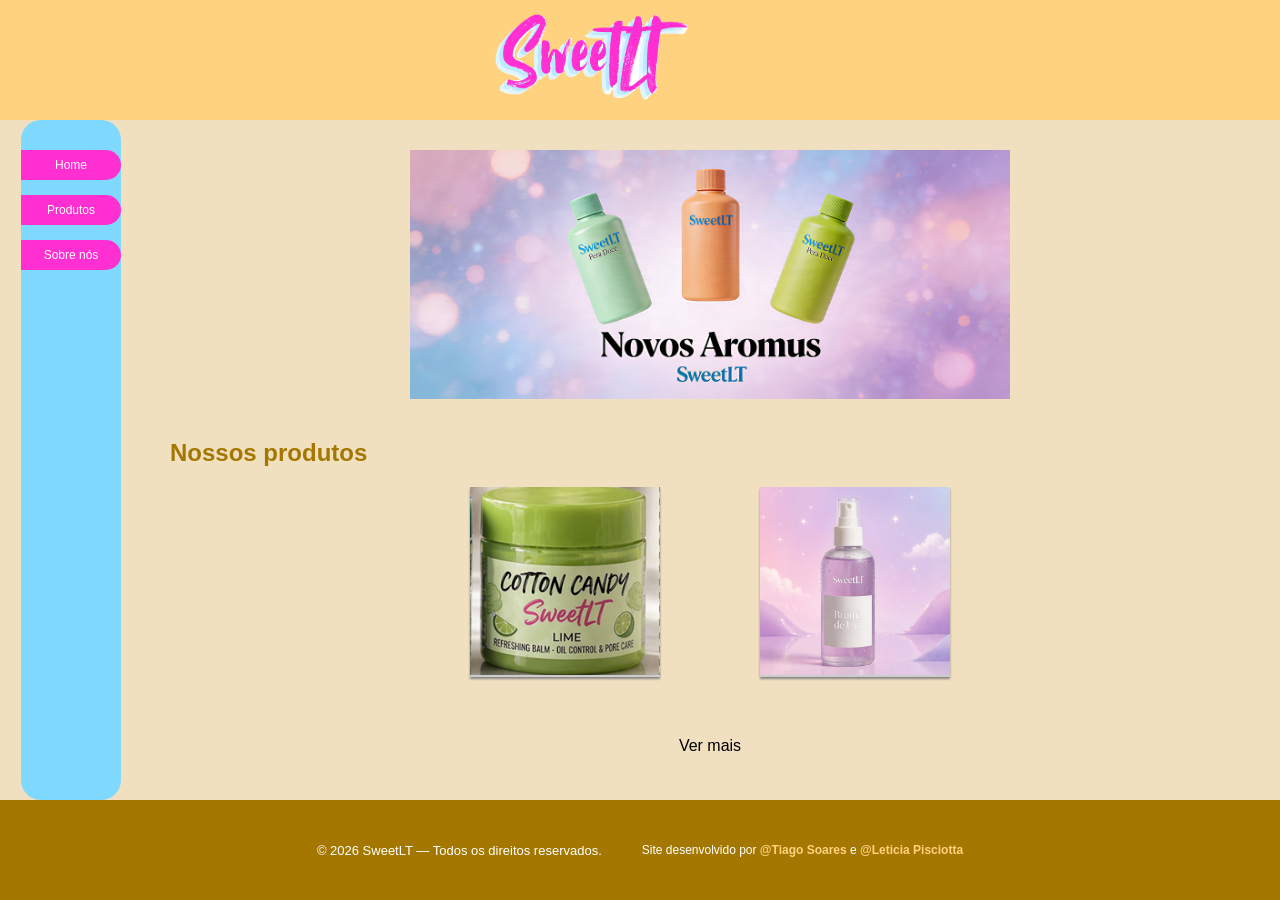
<file: Av2/index.html>
<!DOCTYPE html>
<html lang="pt">
<head>
    <meta charset="UTF-8">
    <meta http-equiv="X-UA-Compatible" content="IE=edge">
    <meta name="viewport" content="width=device-width, initial-scale=1.0">
    <title>SweetLT</title>
<link rel="stylesheet" href="estilos/estilos-comuns.css">
<link rel="stylesheet" href="estilos/estilo-home.css"> 
</head>
<body>
    <!-- Cabeçalho com logo do site.-->
    <header class="cabecalho">
            <div class="containner-logo-pagina">
                        <img class="logo-da-pagina" src="./imagens/SweetLT (2)-fotor-bg-remover-2026042185710.png" alt="logo SweeLT com escrito em Rosa e detalhes de azul claro.">
            </div>
    </header>

    <!-- Container com conteúdo principal do página.-->
    <main class="conteudo-main">    
     <a href="compra2.html"> <img class="img-propaganda" src="./imagens/dreamina-2026.png" 
        alt="Três produtos SweetLT sendo o primeiro verde-água, laranja e verde claro, respectivamente." > </a>
                       
        <h2 class="titulo-produtos">Nossos produtos</h2>
        <div class="produtos-wrapper">
                <div class="produto-container">
                        <a href="compra1.html"><img class="imagem-produto-home" src="./imagens/creme.png" 
                         alt="Cotton Candy - sabor limão"></a>
                </div>
                
                <div class="produto-container">
                       <a href="#produto"> <img class="imagem-produto-home" src="./imagens/bruma.png" 
                         alt=" Bruma de Uva em um frasco spray transparente para skincare."></a>
                </div>
        </div>
        <div class="ver-mais-link">
                        <a href="./produtos.html">Ver mais</a>
        </div>
    </main>

    <!-- Barra de navegação lateral do site.-->
    <aside class="menu-lateral">
            <div class="menu-item">
                    <a href="./index.html">Home</a>
            </div>

            <div class="menu-item">
                    <a href="./produtos.html">Produtos</a>
            </div>

            <div class="menu-item">
                    <a href="./sobre-nos.html">Sobre nós</a>
            </div>
    </aside>

    <!-- Rodapé do site.-->
    <footer class="rodape">
        <p class="rodape-texto">© 2026 SweetLT — Todos os direitos reservados.</p>
        <p class="rodape-creditos">Site desenvolvido por <a href="https://github.com/engTSoares" target="_blank">@Tiago Soares</a> e
                 <a href="https://github.com/Lay4ce" target="_blank">@Leticia Pisciotta</a></p>

    </footer>
</body>
</html>
</file>
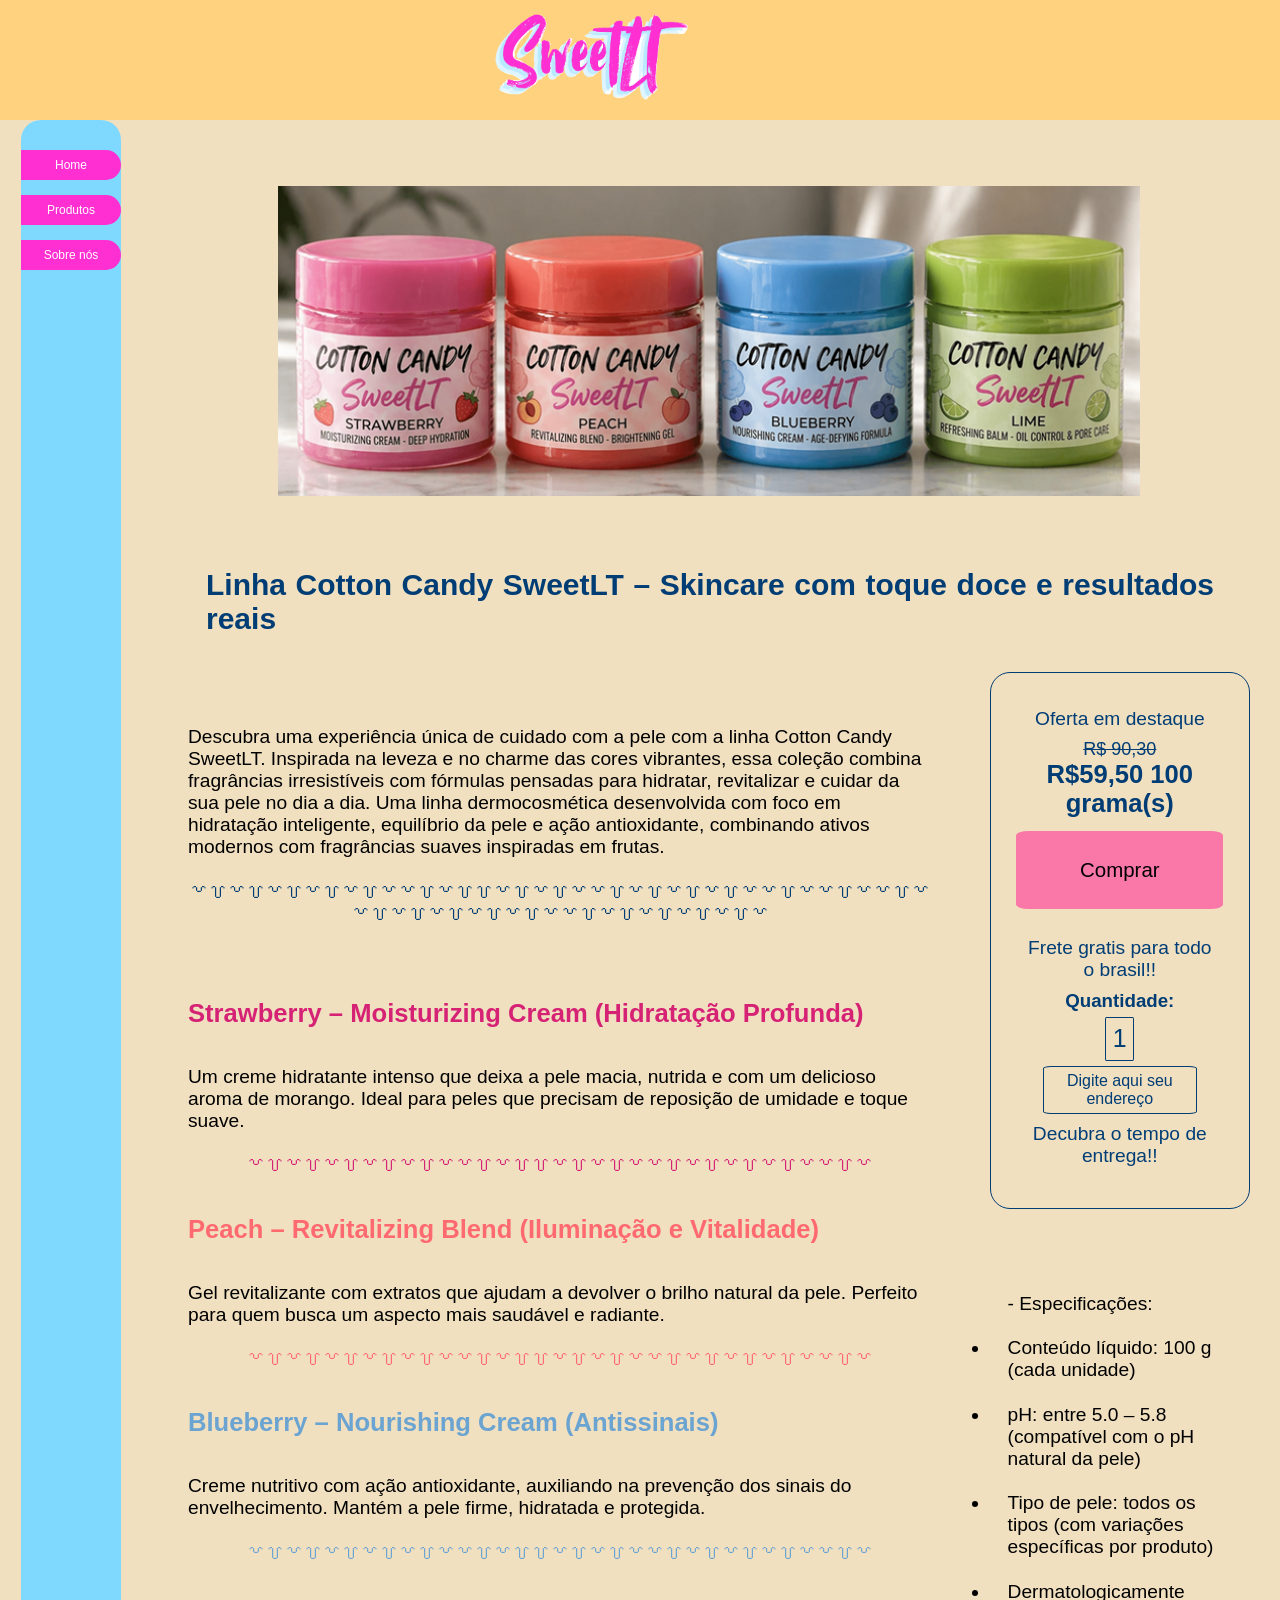
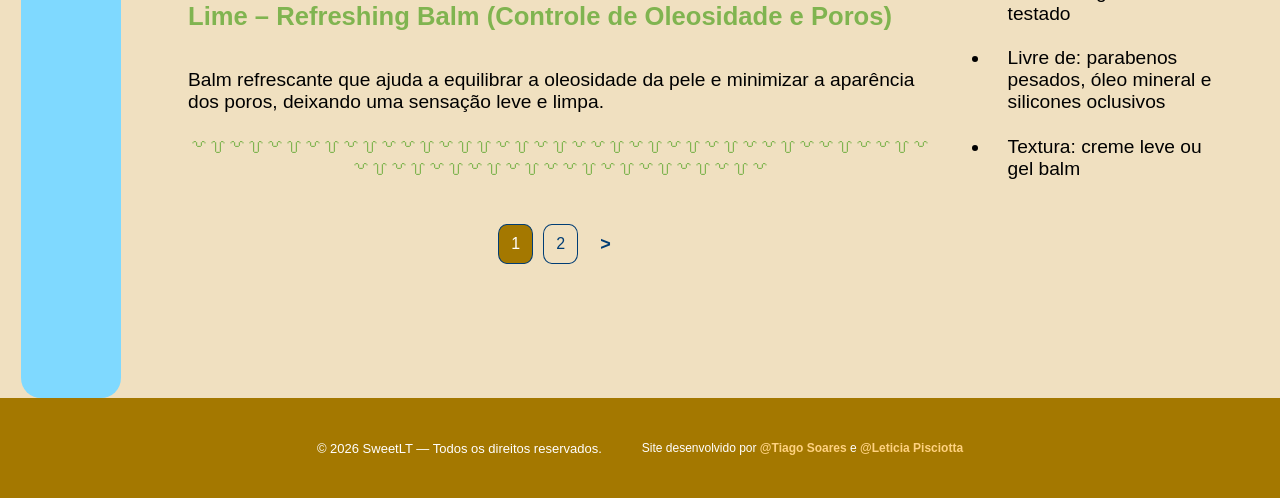
<file: Av2/compra1.html>
<!DOCTYPE html>
<html lang="pt-BR">
<head>
    <meta charset="UTF-8">
    <meta http-equiv="X-UA-Compatible" content="IE=edge">
    <meta name="viewport" content="width=device-width, initial-scale=1.0">
    <title>SweetLT</title>
<link rel="stylesheet" href="estilos/estilos-comuns.css">
<link rel="stylesheet" href="estilos/estilos-pag-compra.css">
</head>
<!-- esse é o arquivo refente a pagina de apresentacao e compra do produto de creme coton candy-->
 <!--conteudo comum entre as paginas do site do projeto(cabecalho,nav e footer), definida pela folha de estilo 'estilos-comuns.css'-->
<body>

    <header class="cabecalho">
            <div class="containner-logo-pagina">
                        <img class="logo-da-pagina" src="./imagens/SweetLT (2)-fotor-bg-remover-2026042185710.png" alt="logo SweeLT com escrito em Rosa e detalhes de azul claro.">
            </div>
    </header>

        <aside class="menu-lateral">
            <div class="menu-item">
                    <a href="./index.html">Home</a>
            </div>

            <div class="menu-item">
                    <a href="./produtos.html">Produtos</a>
            </div>

            <div class="menu-item">
                    <a href="./sobre-nos.html">Sobre nós</a>
            </div>
    </aside>
<!--apartir desse ponto a folha de estilo predominante é a 'estilos-pag-compra.css'-->
    <main class="conteudo-main">


        <div class="imaproduto">
<img class="imagem" src="imagens/4cremescoton candy.png" alt="cremes coton candy">
</div>

<h1 class="nomeproduto"> Linha Cotton Candy SweetLT – Skincare com toque doce e resultados reais</h1>
<div class="descricaoproduto">

<h2 class="descricao">Descubra uma experiência única de cuidado com a pele com a linha Cotton Candy SweetLT. Inspirada na leveza e no charme das cores vibrantes, essa coleção combina fragrâncias irresistíveis com fórmulas pensadas para hidratar, revitalizar e cuidar da sua pele no dia a dia.
    Uma linha dermocosmética desenvolvida com foco em hidratação inteligente, equilíbrio da pele e ação antioxidante, combinando ativos modernos com fragrâncias suaves inspiradas em frutas.
</h2>
<h2 class="divisoria">꒷꒦꒷꒦꒷꒦꒷꒦꒷꒦꒷꒷꒦꒷꒦꒦꒷꒦꒷꒦꒷꒷꒦꒷꒦꒷꒦꒷꒦꒷꒷꒦꒷꒷꒦꒷꒷꒦꒷꒷꒦꒷꒦꒷꒦꒷꒦꒷꒦꒷꒷꒦꒷꒦꒷꒦꒷꒦꒷꒦꒷</h2><!--mome e apresentacao do produto-->

</div>
<div class="compra"><!--menu de compra-->

<div class="botaocompra">
    <h2>Oferta em destaque </h2>
    <p> R$ 90,30 </p>
    <h1>R$59,50 100 grama(s)</h1>
    <a href="#compra">Comprar</a><!--link simples para simulacao-->
</div>
    <div class="endereco">  
        <h2> Frete gratis para todo o brasil!!</h2>
        <h3>Quantidade:</h3>
               <div class="caixaquantidade" contenteditable="true">  1 </div><!--caixa de texto simples de simulacao-->

       <div class="caixaseuendereco" contenteditable="true">  Digite aqui seu endereço</div><!--caixa de texto simples para simulacao-->
        <h2>Decubra o tempo de entrega!!</h2> 
    </div>

</div>

<div class="modelos"><!--modelos do prduto-->
    <h1 class="morango">Strawberry – Moisturizing Cream (Hidratação Profunda)</h1>
    <h2>Um creme hidratante intenso que deixa a pele macia, nutrida e com um delicioso aroma de morango. Ideal para peles que precisam de reposição de umidade e toque suave.</h2>
   <h2 class="divisoria morango">꒷꒦꒷꒦꒷꒦꒷꒦꒷꒦꒷꒷꒦꒷꒦꒦꒷꒦꒷꒦꒷꒷꒦꒷꒦꒷꒦꒷꒦꒷꒷꒦꒷</h2>

    <h1 class="pesego">Peach – Revitalizing Blend (Iluminação e Vitalidade)</h1>
    <h2>Gel revitalizante com extratos que ajudam a devolver o brilho natural da pele. Perfeito para quem busca um aspecto mais saudável e radiante.</h2>
   <h2 class="divisoria pesego">꒷꒦꒷꒦꒷꒦꒷꒦꒷꒦꒷꒷꒦꒷꒦꒦꒷꒦꒷꒦꒷꒷꒦꒷꒦꒷꒦꒷꒦꒷꒷꒦꒷</h2>

    <h1 class="blueberry">Blueberry – Nourishing Cream (Antissinais)</h1>
    <h2>Creme nutritivo com ação antioxidante, auxiliando na prevenção dos sinais do envelhecimento. Mantém a pele firme, hidratada e protegida.</h2>
   <h2 class="divisoria blueberry">꒷꒦꒷꒦꒷꒦꒷꒦꒷꒦꒷꒷꒦꒷꒦꒦꒷꒦꒷꒦꒷꒷꒦꒷꒦꒷꒦꒷꒦꒷꒷꒦꒷</h2>

    <h1 class="limao">Lime – Refreshing Balm (Controle de Oleosidade e Poros)</h1>
    <h2>Balm refrescante que ajuda a equilibrar a oleosidade da pele e minimizar a aparência dos poros, deixando uma sensação leve e limpa.</h2>
    <h2 class="divisoria limao">꒷꒦꒷꒦꒷꒦꒷꒦꒷꒦꒷꒷꒦꒷꒦꒦꒷꒦꒷꒦꒷꒷꒦꒷꒦꒷꒦꒷꒦꒷꒷꒦꒷꒷꒦꒷꒷꒦꒷꒷꒦꒷꒦꒷꒦꒷꒦꒷꒦꒷꒷꒦꒷꒦꒷꒦꒷꒦꒷꒦꒷</h2>

</div>

<div class="detalhesproduto"><!--detalhes tecnicos do produto-->
    <h2>- Especificações:</h2>
<ul class="detalhes">
    <li>Conteúdo líquido: 100 g (cada unidade)</li>
    <li>pH: entre 5.0 – 5.8 (compatível com o pH natural da pele)</li>
    <li>Tipo de pele: todos os tipos (com variações específicas por produto)</li>
    <li>Dermatologicamente testado</li>
    <li>Livre de: parabenos pesados, óleo mineral e silicones oclusivos</li>
    <li>Textura: creme leve ou gel balm </li>

</ul>
</div>
    <!-- Estrutura de paginação --> 
    <nav class="paginacao">
            <a href="./compra1.html" class="pagina-ativa">1</a>
            <a href="./compra2.html">2</a>
            <a href="./compra2.html" class="pagina-proxima">&gt;</a>
    </nav>

   </main>

    <footer class="rodape">
        <p class="rodape-texto">© 2026 SweetLT — Todos os direitos reservados.</p>
        <p class="rodape-creditos">Site desenvolvido por <a href="https://github.com/engTSoares" target="_blank">@Tiago Soares</a> e
                 <a href="https://github.com/Lay4ce" target="_blank">@Leticia Pisciotta</a></p>

    </footer>





</body>
</html>
</file>
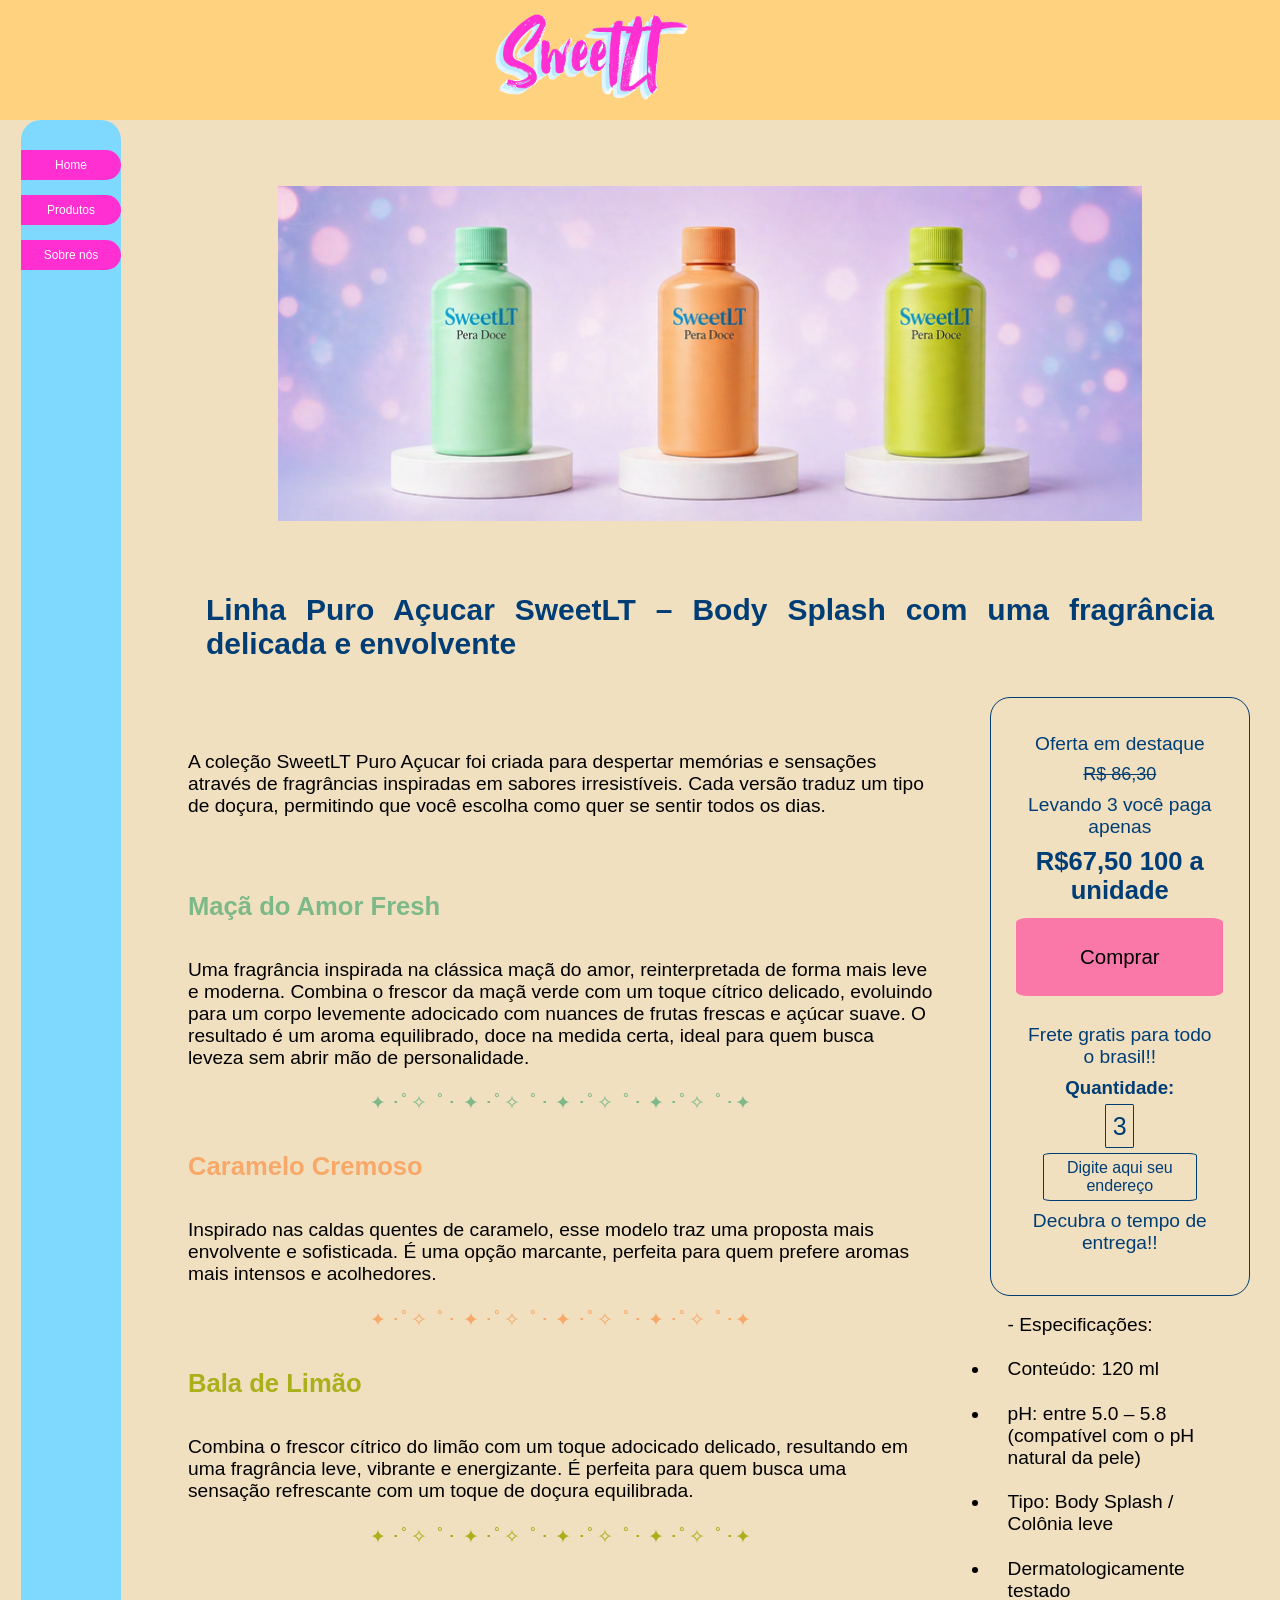
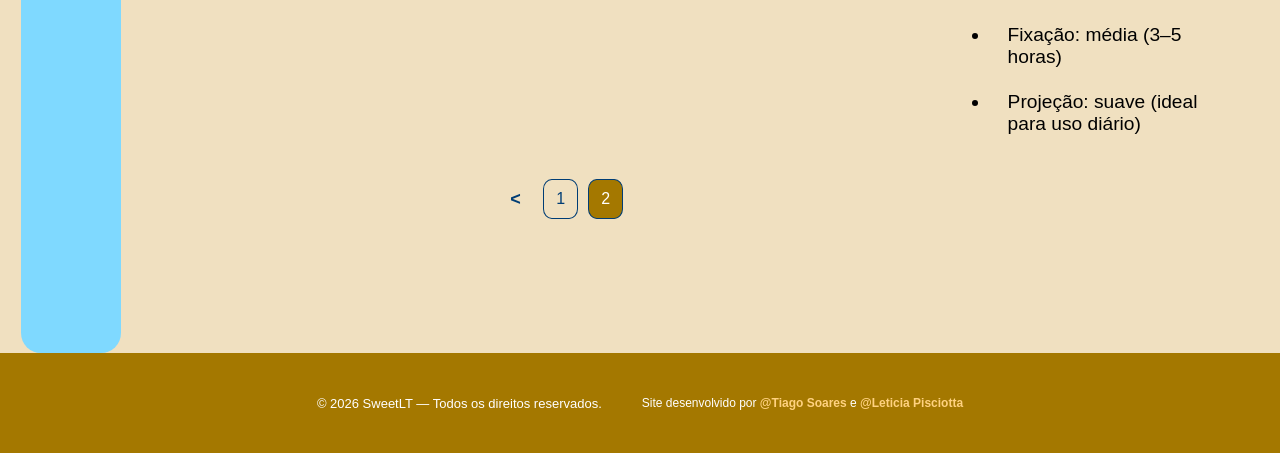
<file: Av2/compra2.html>
<!DOCTYPE html>
<html lang="pt-BR">
<head>
    <meta charset="UTF-8">
    <meta http-equiv="X-UA-Compatible" content="IE=edge">
    <meta name="viewport" content="width=device-width, initial-scale=1.0">
    <title>SweetLT</title>
<link rel="stylesheet" href="estilos/estilos-comuns.css">
<link rel="stylesheet" href="estilos/estilos-pag-compra.css">
</head>
<!-- esse é o arquivo refente a pagina de apresentacao e compra do produto Body Splash puro acucar-->
 <!-- o conteudo comum entre as paginas do site do projeto(cabecalho,nav e footer) é definida pela folha de estilo 'estilos-comuns.css'-->
<body>

    <header class="cabecalho">
            <div class="containner-logo-pagina">
                        <img class="logo-da-pagina" src="./imagens/SweetLT (2)-fotor-bg-remover-2026042185710.png" alt="logo SweeLT com escrito em Rosa e detalhes de azul claro.">
            </div>
    </header>

        <aside class="menu-lateral">
            <div class="menu-item">
                    <a href="./index.html">Home</a>
            </div>

            <div class="menu-item">
                    <a href="./produtos.html">Produtos</a>
            </div>

            <div class="menu-item">
                    <a href="./sobre-nos.html">Sobre nós</a>
            </div>
    </aside>
<!--apartir desse ponto a folha de estilo predominante é a 'estilos-pag-compra.css'-->
    <main class="conteudo-main">


        <div class="imaproduto">
<img class="imagem" src="imagens/Body Splash puro acucar.png" alt="cremes coton candy">
</div>

<h1 class="nomeproduto"> Linha Puro Açucar SweetLT – Body Splash com uma fragrância delicada e envolvente</h1>
<div class="descricaoproduto">

<h2 class="descricao">A coleção SweetLT Puro Açucar foi criada para despertar memórias e sensações através de fragrâncias inspiradas em sabores irresistíveis. Cada versão traduz um tipo de doçura, permitindo que você escolha como quer se sentir todos os dias.</h2>
<!--mome e apresentacao do produto-->

</div>
<div class="compra"><!--menu de compra-->

<div class="botaocompra">
<h2>Oferta em destaque </h2>
    <p> R$ 86,30 </p>
    <h2>Levando 3 você paga apenas</h2>
    <h1>R$67,50 100 a unidade</h1>
        <a href="#compra">Comprar</a><!--link simples para simulacao-->
</div>
    <div class="endereco">  
        <h2> Frete gratis para todo o brasil!!</h2>
        <h3>Quantidade:</h3>
               <div class="caixaquantidade" contenteditable="true">  3 </div><!--caixa de texto simples de simulacao-->

       <div class="caixaseuendereco" contenteditable="true">  Digite aqui seu endereço</div><!--caixa de texto simples para simulacao-->
        <h2>Decubra o tempo de entrega!!</h2> 
    </div>

</div>

<div class="modelos"><!--modelos do prduto-->
    <h1 class="macaamor">Maçã do Amor Fresh</h1>
    <h2>Uma fragrância inspirada na clássica maçã do amor, reinterpretada de forma mais leve e moderna. Combina o frescor da maçã verde com um toque cítrico delicado, evoluindo para um corpo levemente adocicado com nuances de frutas frescas e açúcar suave. O resultado é um aroma equilibrado, doce na medida certa, ideal para quem busca leveza sem abrir mão de personalidade.</h2>
           <h2 class="divisoria macaamor">✦ ･ﾟ✧ ﾟ･ ✦ ･ﾟ✧ ﾟ･ ✦ ･ﾟ✧ ﾟ･ ✦ ･ﾟ✧ ﾟ･✦ </h2>

    <h1 class="caramelo">Caramelo Cremoso</h1>
    <h2>Inspirado nas caldas quentes de caramelo, esse modelo traz uma proposta mais envolvente e sofisticada. É uma opção marcante, perfeita para quem prefere aromas mais intensos e acolhedores.</h2>
   <h2 class="divisoria caramelo">✦ ･ﾟ✧ ﾟ･ ✦ ･ﾟ✧ ﾟ･ ✦ ･ﾟ✧ ﾟ･ ✦ ･ﾟ✧ ﾟ･✦   </h2>

    <h1 class="balalimao">Bala de Limão</h1>
    <h2>Combina o frescor cítrico do limão com um toque adocicado delicado, resultando em uma fragrância leve, vibrante e energizante. É perfeita para quem busca uma sensação refrescante com um toque de doçura equilibrada.</h2>
   <h2 class="divisoria balalimao">✦ ･ﾟ✧ ﾟ･ ✦ ･ﾟ✧ ﾟ･ ✦ ･ﾟ✧ ﾟ･ ✦ ･ﾟ✧ ﾟ･✦   </h2>


</div>

<div class="detalhesproduto"><!--detalhes tecnicos do produto-->
    <h2>- Especificações:</h2>
<ul class="detalhes">
    <li>Conteúdo: 120 ml</li>
    <li>pH: entre 5.0 – 5.8 (compatível com o pH natural da pele)</li>
    <li>Tipo: Body Splash / Colônia leve</li>
    <li>Dermatologicamente testado</li>
    <li>Fixação: média (3–5 horas)</li>
    <li>Projeção: suave (ideal para uso diário)</li>

</ul>
</div>

    <!-- Estrutura de paginação -->
        <nav class="paginacao">
            <a href="./compra1.html" class="pagina-anterior">&lt;</a>
            <a href="./compra1.html">1</a>
            <a href="./compra2.html" class="pagina-ativa">2</a>
        </nav>

   </main>
    <footer class="rodape">
        <p class="rodape-texto">© 2026 SweetLT — Todos os direitos reservados.</p>
        <p class="rodape-creditos">Site desenvolvido por <a href="https://github.com/engTSoares" target="_blank">@Tiago Soares</a> e
                 <a href="https://github.com/Lay4ce" target="_blank">@Leticia Pisciotta</a></p>

    </footer>






</body>
</html>
</file>
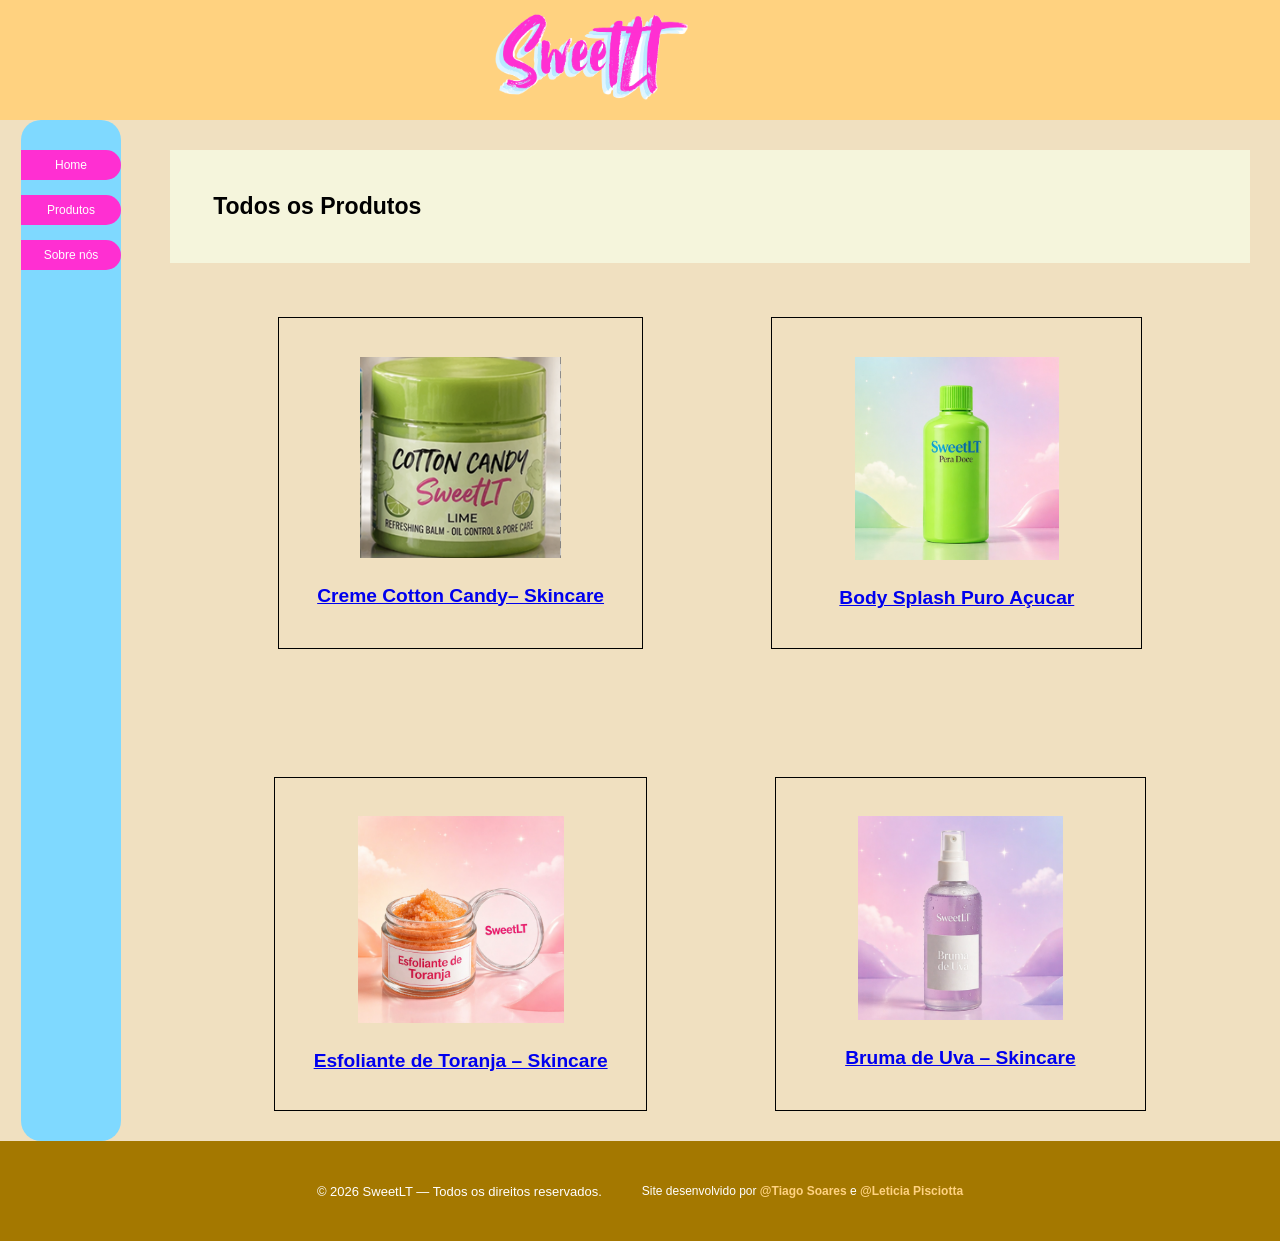
<file: Av2/produtos.html>
<!DOCTYPE html>
<html lang="pt-BR">
<head>
    <meta charset="UTF-8">
    <meta http-equiv="X-UA-Compatible" content="IE=edge">
    <meta name="viewport" content="width=device-width, initial-scale=1.0">
    <title>SweetLT</title>
<link rel="stylesheet" href="estilos/estilos-comuns.css">
<link rel="stylesheet" href="estilos/estilos-pag-produtos.css">

</head>

    <!-- esse é o arquivo refente a pagina de apresentacao de todos os produtos-->
 <!--conteudo comum entre as paginas do site do projeto(cabecalho,nav e footer) é definida pela folha de estilo 'estilos-comuns.css'-->
<body>

    <header class="cabecalho">
            <div class="containner-logo-pagina">
                        <img class="logo-da-pagina" src="./imagens/SweetLT (2)-fotor-bg-remover-2026042185710.png" alt="logo SweeLT com escrito em Rosa e detalhes de azul claro.">
            </div>
    </header>

        <aside class="menu-lateral">
            <div class="menu-item">
                    <a href="./index.html">Home</a>
            </div>

            <div class="menu-item">
                    <a href="./produtos.html">Produtos</a>
            </div>

            <div class="menu-item">
                    <a href="./sobre-nos.html">Sobre nós</a>
            </div>
    </aside>
<!--em main a folha de estilo predominante é a 'estilos-pag-produtos.css'-->


<main class="conteudo-main">
    <div class="titulo"><h1>Todos os Produtos</h1></div>
    <div class="produtos">
<div class="item1">
    <a href="compra1.html"><img class="imagens" src="imagens/creme.png" alt="Cotton Candy SweetLT – Skincare">
    <h2>Creme Cotton Candy– Skincare</h2></a>
</div>
<div class="item2">
    <a href="compra2.html"><img  class="imagens" src="imagens/bodysplash.png" alt="Puro Açucar SweetLT – Body Splash">
    <h2>Body Splash Puro Açucar</h2></a>
</div>
<div class="item3">
    <a href="#produto"><img class="imagens" src="imagens/esfoliante.png" alt="Esfoliante de Toranja – Skincare">
    <h2>Esfoliante de Toranja – Skincare</h2></a>
</div>
<div class="item4">
   <a href="#produto"> <img class="imagens" src="imagens/bruma.png" alt="Bruma de Uva – Skincare">
    <h2>Bruma de Uva – Skincare</h2></a>
</div>
</div>

</main>
    <footer class="rodape">
        <p class="rodape-texto">© 2026 SweetLT — Todos os direitos reservados.</p>
        <p class="rodape-creditos">Site desenvolvido por <a href="https://github.com/engTSoares" target="_blank">@Tiago Soares</a> e
                 <a href="https://github.com/Lay4ce" target="_blank">@Leticia Pisciotta</a></p>

    </footer>



</body>
</html>
</file>
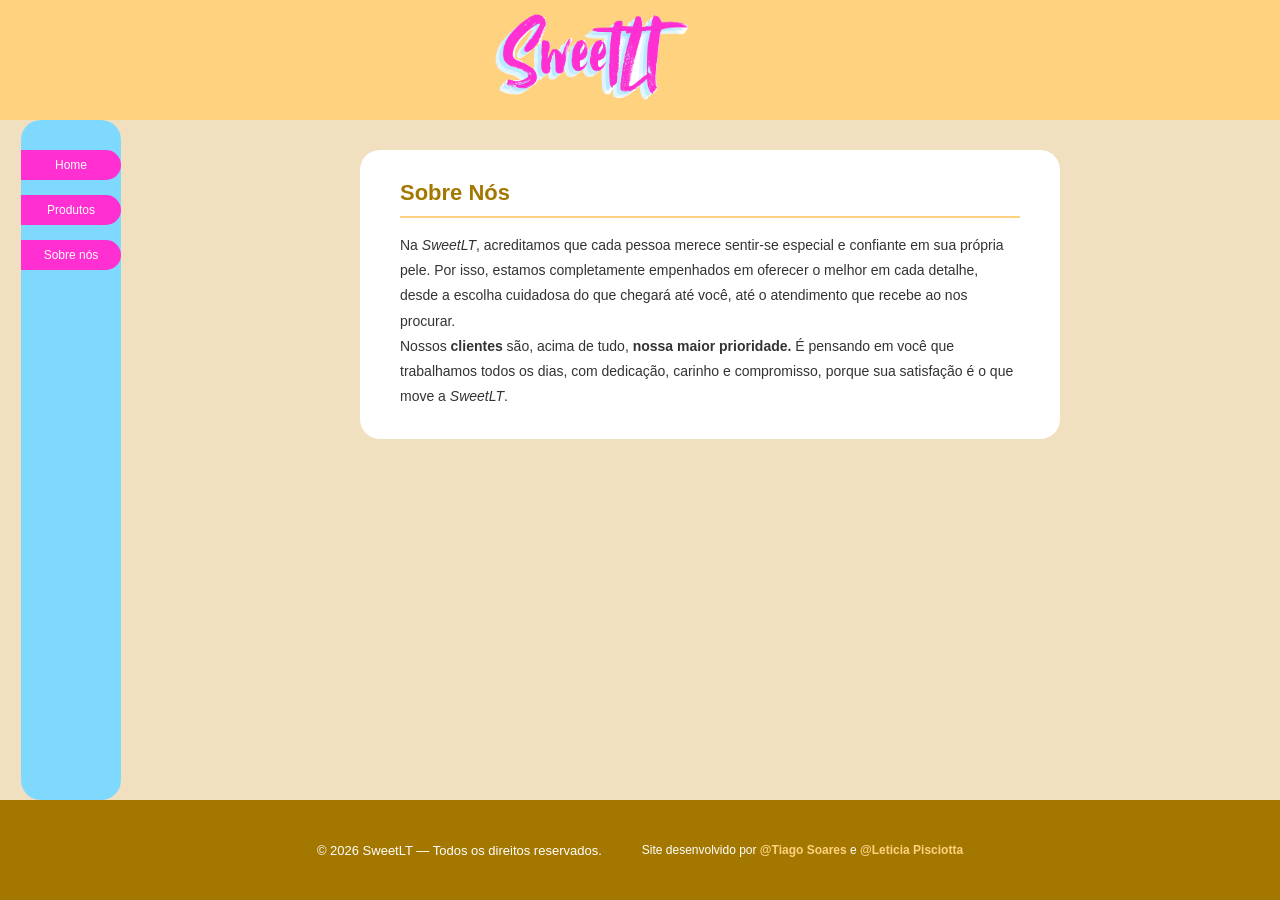
<file: Av2/sobre-nos.html>
<!DOCTYPE html>
<html lang="pt-BR">
<head>
    <meta charset="UTF-8">
    <meta http-equiv="X-UA-Compatible" content="IE=edge">
    <meta name="viewport" content="width=device-width, initial-scale=1.0">
    <title>SweetLT</title>
<link rel="stylesheet" href="estilos/estilos-comuns.css">
<link rel="stylesheet" href="estilos/estilo-sobre-nos.css">

</head>
<body>
        <header class="cabecalho">
            <div class="containner-logo-pagina">
                        <img class="logo-da-pagina" src="./imagens/SweetLT (2)-fotor-bg-remover-2026042185710.png" alt="logo SweeLT com escrito em Rosa e detalhes de azul claro.">
            </div>
    </header>

        <aside class="menu-lateral">
            <div class="menu-item">
                    <a href="./index.html">Home</a>
            </div>

            <div class="menu-item">
                    <a href="./produtos.html">Produtos</a>
            </div>


            <div class="menu-item">
                    <a href="./sobre-nos.html">Sobre nós</a>
            </div>
    </aside>
 
    <main class="conteudo-main">
        <div class="container-sobre-nos">
            <h2>Sobre Nós</h2>
            <p> Na <i>SweetLT</i>, acreditamos que cada pessoa merece sentir-se especial e confiante em sua própria pele. Por isso, estamos completamente empenhados em oferecer o melhor em cada detalhe, desde a escolha cuidadosa do que chegará até você, até o atendimento que recebe ao nos procurar. 
                <br> Nossos <b>clientes</b> são, acima de tudo, <b>nossa maior prioridade.</b> É pensando em você que trabalhamos todos os dias, com dedicação, carinho e compromisso, porque sua satisfação é o que move a <i>SweetLT</i>.</p>
        </div>
    </main>
        <footer class="rodape">
        <p class="rodape-texto">© 2026 SweetLT — Todos os direitos reservados.</p>
        <p class="rodape-creditos">Site desenvolvido por <a href="https://github.com/engTSoares" target="_blank">@Tiago Soares</a> e
                 <a href="https://github.com/Lay4ce" target="_blank">@Leticia Pisciotta</a></p>

    </footer>
    
</body>
</html>
</file>
<file: Av2/estilos/estilos-comuns.css>
/* Arquivo de estilização que é comum as páginas do site. */
* {
    margin: 0;
    padding: 0;
    box-sizing: border-box;
    font-family: Verdana, Geneva, Tahoma, sans-serif;
}

body {
    display: grid;
    grid-template-areas:
        "cabecalho cabecalho"
        "menu-lateral conteudo-main"
        "rodape rodape";
    grid-template-columns: 140px 1fr;
    grid-template-rows: auto 1fr auto;
    min-height: 100vh;
    background-color: #f0e0c0;
}

.cabecalho {
    grid-area: cabecalho;
    min-height: 120px;
    background-color: #FFD280;
    display: flex;
    justify-content: center;    /* centraliza a logo-page horizontalmente */
    align-items: center;
}

.containner-logo-pagina{
    width: 300px;
    height: 100px;
    padding: 0;
}

.logo-da-pagina{
    width: 200px;
    height: 90px; 
    display: flex;
    justify-content: center;
    align-items: center;    

}

.menu-lateral {
    grid-area: menu-lateral;
    width: 100px;               /* largura do menu após o margin-left de 15% (120px - ~20px) */
    min-width: 100px;
    background-color: #7fd9ff;
    margin-left: 15%;
    border-radius: 20px;
    display: flex;
    flex-direction: column;
    align-self: stretch;
    padding-top: 20px;
    gap: 5px;
    text-align: center;
    overflow: hidden;           /* garante que o fundo respeite o border-radius */
}

.menu-item {
    width: 100px;
    height: 30px;
    background-color: #FF2FD2;
    border-radius: 0px 15px 15px 0px;
    margin-top: 10px;
    display: flex;              
    align-items: center;
    justify-content: center;
}

.menu-item a {
    text-decoration: none; 
    color: white;
    font-size: 12px;
}

.conteudo-main {
    grid-area: conteudo-main;
    background-color: #f0e0c0;
    padding: 30px;
}

.rodape {
    grid-area: rodape;
    min-height: 100px;
    background-color: #A47800;
    display: flex;
    justify-content: center;
    align-items: center;
    gap: 40px;
}

.rodape-texto {
    color: white;
    font-size: 13px;
}
 
.rodape-creditos {
    color: white;
    font-size: 12px;
}
 
.rodape-creditos a {
    color: #FFD280;             /* destaque nos nomes com a cor do cabeçalho */
    text-decoration: none;
    font-weight: bold;
}
 
.rodape-creditos a:hover {
    text-decoration: underline;
}

@media screen and (max-width: 900px){

body {
    display: grid;
    grid-template-areas:
        "cabecalho "
        "menu-lateral"
        "conteudo-main"
        "rodape";
    grid-template-columns:1fr;
    grid-template-rows: auto auto 1fr auto;}

.menu-lateral {
    grid-area: menu-lateral;
    width: 100%;              
    min-width: 100px;
    flex-direction: row;
    margin: 0;
    align-items: center;
        padding:20px;

}
.menu-item {
    border-radius:15px;
    margin:0 auto;
}
}
</file>
<file: Av2/estilos/estilo-home.css>
/* Arquivo de estilização da página inicial do site. */
.img-propaganda {   
    width: 100%;
    max-width: 600px;
    height: auto;
    display: block;
    object-fit: contain;
    margin: 0 auto 40px auto;  
}

.produtos-wrapper {
    display: flex;
    flex-direction: row;
    justify-content: center;
    flex-wrap: wrap;
    gap: 100px;
}

.produto-container {
    width: 190px;
    height: 190px;
    background-color: #ccc;
    box-shadow: 0px 2px 2px rgb(136, 133, 133);
    flex-shrink: 0;
    display: flex;
    justify-content: center;
    align-items: center;
    overflow: hidden;
}

.produto-container img{
    width: 100%;
    height: 100%;
    object-fit: cover;          /* preenche o quadrado sem distorcer */
} 

.ver-mais-link{
    display: flex;
    justify-content: center;
    align-items: center;
    margin-top: 60px;
}

.ver-mais-link a{
    text-decoration: none;
    color: black ;
    font-family: Verdana, Geneva, Tahoma, sans-serif;
}


.titulo-produtos {
    text-align: left;
    margin-bottom: 20px;
    font-family: Verdana, Geneva, Tahoma, sans-serif;
    color: #A47800;
}
</file>
<file: Av2/estilos/estilos-pag-compra.css>
/* folha de estilo específica para as duas paginas de descricao e venda(compra1.html e compra2.html) */

*{
    box-sizing: border-box;
    margin: 0;
  }
  /* grid principal da página de produto */
.conteudo-main {
    display: grid;
    grid-template-areas:
        "imagem    imagem"
        "nome       nome"
        "descricao  compra"
        "modelos    compra"
        "modelos  detalhes";
    grid-template-columns: 1.5fr 0.5fr;
    column-gap: 3vw;
    padding-bottom: 10%;
}

.imaproduto                              { grid-area: imagem; }
.conteudo-main > h1.nomeproduto          { grid-area: nome; }
.descricaoproduto                        { grid-area: descricao;}
.detalhesproduto                         { grid-area: detalhes;}
.compra                                  { grid-area: compra; ;}
.modelos                                 { grid-area: modelos; }


.botaocompra a{
    display: block;
    width:100%;
    height: fit-content;
 padding: clamp(10px, 3vh, 30px);
     background-color: #ff3d98a1;
    border-style: none;
    border-radius: 6%;
    text-decoration: none;
     color:black;
     font-size: clamp(13px, 1.6vw, 25px);
     margin:13px auto;
}


.imaproduto{
padding-bottom: 4vh;
padding-top: 4vh;
text-align: center;

}
img.imagem{
    height: 100%;
    width: 80%;
    min-height: 170px;
}
.descricaoproduto{
    padding-bottom: 4vh;
padding-top: 4vh;
}
h1{
 font-family: Arial, Helvetica, sans-serif;
font-size: clamp(18px, 2vw, 28px);
}
h1.nomeproduto{
display: flex;
padding: 4vh;
font-size: clamp(20px, 3vw, 30px);
    text-align: justify;
     color: rgb(0, 61, 117);
}
 .modelos h1{
        font-family:Verdana, Geneva, Tahoma, sans-serif;
 padding: 2vh;
 margin: 2% auto;
  padding-bottom: 0.5vh;
 }

h2, ul li{
font-weight: normal;
    font-family:Verdana, Geneva, Tahoma, sans-serif;
font-size: clamp(15px, 1.5vw, 20px);
 padding: 2vh;
  padding-bottom: 0.5vh;

}
/* box lateral de compra */
.compra{
    height: fit-content;
    width: 100%;
    display:flex;
    border: 1px solid rgb(0, 61, 117);
    border-radius: 20px;
    justify-content: center;
    padding: 2vw;
        color: rgb(0, 61, 117);
            flex-direction: column;
            align-items:center;

}
.compra h2{
    padding: 1vh;

}
.endereco, .botaocompra{
    display: flex;
    text-align: center;
    flex-direction: column;
    position: relative;
    margin-bottom: 3%;
}

/* campos de simulação */
.caixaseuendereco, .caixaquantidade{
    display: block;
    border: 1px solid rgb(0, 61, 117);
    border-radius: 5%;
    text-align: center;
    margin: 1.5vh;
}
.caixaquantidade{
    max-width: 6vw;
    max-height: 7vh;
    font-size: 25px;
    padding: 0.5vw;
    margin: 5px auto;
    overflow-y: hidden;
}
.caixaseuendereco{
    margin: 0 auto;
        max-width: 12vw;
    max-height: 6vh;
    overflow-y: hidden ;
    padding: 5px;

}
/* preço antigo riscado */
p{
    text-decoration: line-through;
font-size: clamp(14px, 2vw, 18px);
}
/* divisórias decorativas entre os modelos */
.divisoria{
    width: 100%;
text-align: center;
margin-bottom: auto;
color:rgb(0, 61, 117);
}
.morango{
    color: #d62274;
}
.pesego{
    color:#ff6a70 ;
}

.blueberry{
    color:#6ba3d1 ;
}

.limao{
    color: #80b450;
}
.caramelo{
    color: #f8a868;
}
.macaamor{
    color: #7db988;
}
.balalimao{
    color: #a9b019;
}
/* corrige o line-through global do <p> no rodapé */
.rodape-texto, .rodape-creditos{
    text-decoration: none !important;
}

/* Estrutura de estilização da paginação */
.paginacao {
    display: flex;
    justify-content: center;
    align-items: center;
    gap: 10px;
    padding: 40px 0 20px 0;
}

.paginacao a {
    text-decoration: none;
    color: rgb(0, 61, 117);
    font-size: 16px;
    width: 35px;
    height: 40px;
    display: flex;
    justify-content: center;
    align-items: center;
    border-radius: 25%;
    border: 1px solid rgb(0, 61, 117);
    transition: background-color 0.2s;
}

.paginacao a:hover {
    background-color: #FFD280;
}

.paginacao .pagina-ativa {
    background-color: #A47800;
    color: white;
}

.paginacao .pagina-proxima,
.paginacao .pagina-anterior {
    border: none;
    font-weight: bold;
    font-size: 18px;
}

/* responsividade — muda para uma coluna única em telas 900px ou menores */
@media screen and (max-width: 900px){
.conteudo-main {
    display: grid;
    grid-template-areas:
        "imagem"
        "nome"
        "descricao "
        "compra"
        "modelos"
        "detalhes";
    grid-template-columns: 1fr;
    gap: 3vw;
}

.caixaseuendereco{
            max-width: 200px;
    max-height: 6vh;
}

.botaocompra{
    line-height: 200%;
}

}
</file>
<file: Av2/estilos/estilos-pag-produtos.css>
/* folha de estilo específica para a pagina de todos os produtos (produtos.html) */

*{
    box-sizing: border-box;
    margin: 0;
    padding: 0;
  }
  .conteudo-main {
    width: 100%;
}
/* cabeçalho da página de produtos */
.titulo{
        width: 100%;
        height: fit-content ;
        padding: 4%;
    background-color: beige;
}

/* Cards dos produtos que se ajustam na tela*/
.produtos{
    display: flex;
width: 100%;
height: auto;
flex-wrap: wrap;    
gap: 10vw;
justify-content: center;
padding-top: 5%;
}
img.imagens{
    display: block;
    width: 70%;
    height: auto;
    min-width: 40px;
    max-width: 30vw;
    margin: 0 auto;
}
/* cards*/
.item1, .item2, .item3, .item4{
display: flex;
padding: 3vw;
flex-direction: column;
min-width: 40px;
max-width: 400px;
border: 1px solid black;
text-align: center;
}
h1{
    font-family:Verdana, Geneva, Tahoma, sans-serif;
font-size: clamp(15px, 1.8vw, 25px);

}
h2{
        font-family:Verdana, Geneva, Tahoma, sans-serif;
font-size: clamp(12px, 1.5vw, 20px);
padding-top: 3vh;
}
</file>
<file: Av2/estilos/estilo-sobre-nos.css>
.container-sobre-nos {
    background-color: #fff;
    border-radius: 20px;
    padding: 30px 40px;
    max-width: 700px;
    margin: 0 auto;             /* centraliza horizontalmente */
    display: flex;
    flex-direction: column;
    gap: 15px;
}

.container-sobre-nos h2 {
    font-size: 22px;
    color: #A47800;
    border-bottom: 2px solid #FFD280;
    padding-bottom: 10px;
}

.container-sobre-nos p {
    font-size: 14px;
    line-height: 1.8;           /* espaçamento entre linhas para melhor leitura */
    color: #333;
}
</file>
